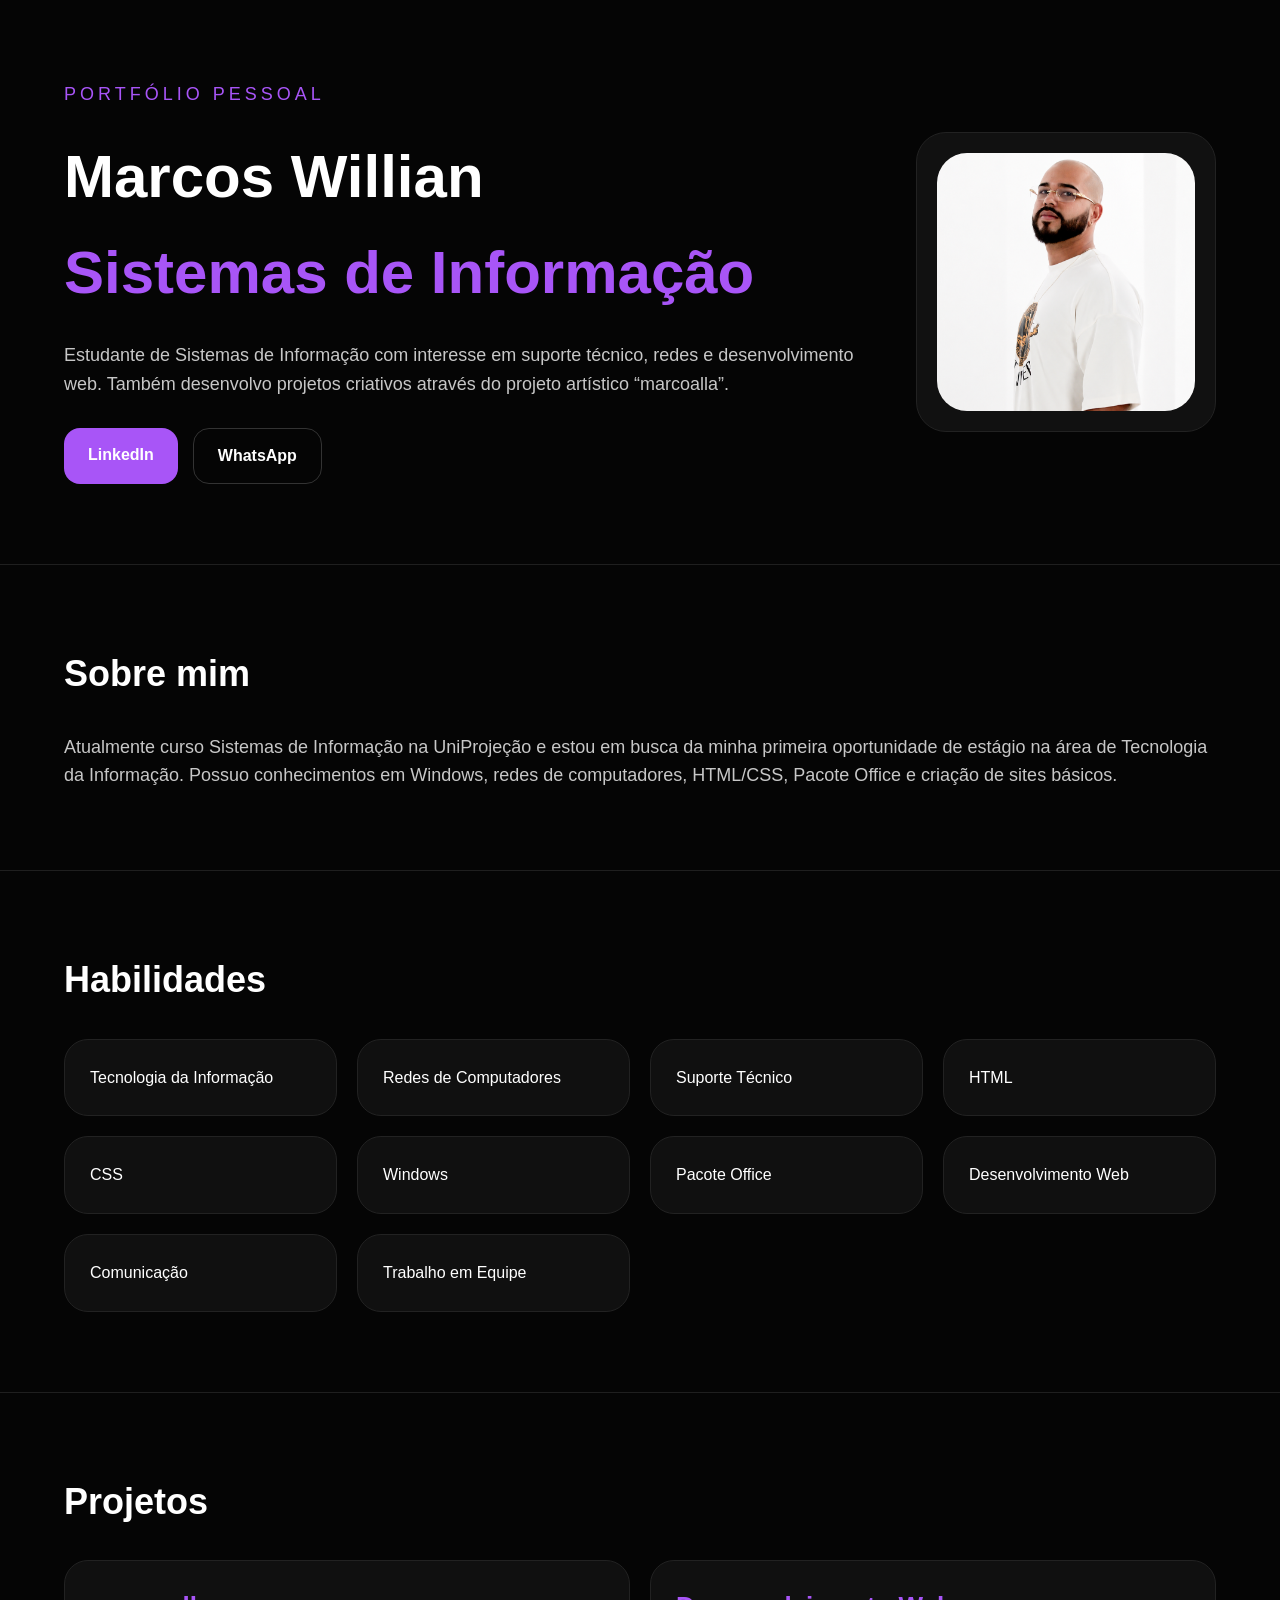
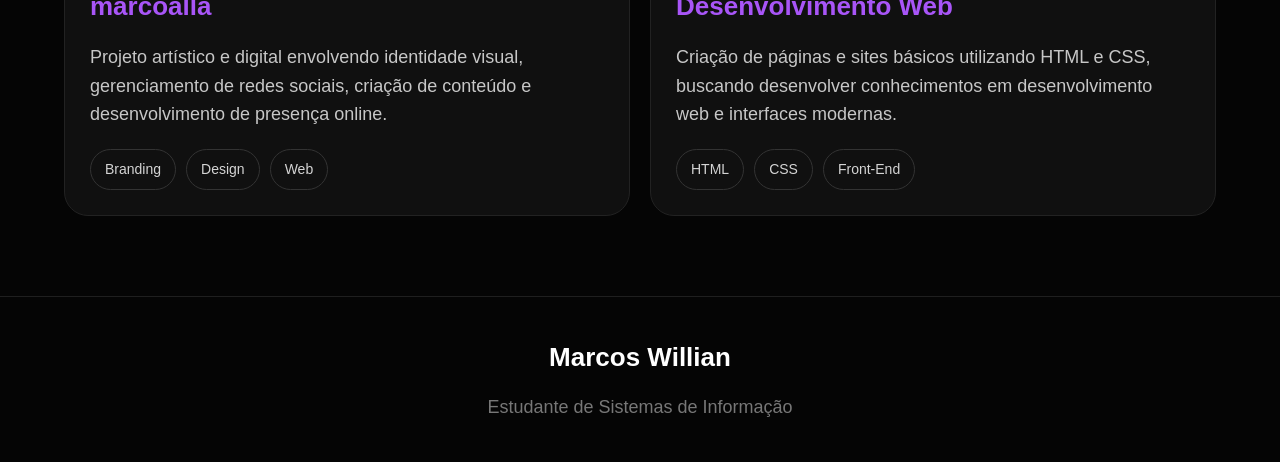
<file: index.html>
<!DOCTYPE html>
<html lang="pt-BR">
<head>
  <meta charset="UTF-8" />
  <meta name="viewport" content="width=device-width, initial-scale=1.0" />
  <title>Portfólio - Marcos Willian</title>

  <link rel="stylesheet" href="style.css">

  <style>
    * {
      margin: 0;
      padding: 0;
      box-sizing: border-box;
      font-family: Arial, Helvetica, sans-serif;
    }

    body {
      background: #050505;
      color: white;
      line-height: 1.6;
    }

    .container {
      width: 90%;
      max-width: 1200px;
      margin: auto;
    }

    section {
      padding: 80px 0;
      border-bottom: 1px solid #1f1f1f;
    }

    h1 {
      font-size: 60px;
      margin-bottom: 20px;
    }

    h2 {
      font-size: 36px;
      margin-bottom: 30px;
    }

    h3 {
      font-size: 26px;
      margin-bottom: 15px;
    }

    p {
      color: #c7c7c7;
      font-size: 18px;
    }

    .purple {
      color: #a855f7;
    }

    .hero {
      display: flex;
      justify-content: space-between;
      align-items: center;
      gap: 60px;
      flex-wrap: wrap;
    }

    .hero-text {
      flex: 1;
      min-width: 300px;
    }

    .hero-photo {
      width: 300px;
      height: 300px;
      border-radius: 30px;
      background: #111;
      border: 1px solid #222;
      display: flex;
      align-items: center;
      justify-content: center;
      color: #666;
      text-align: center;
      padding: 20px;
    }

    .buttons {
      margin-top: 30px;
      display: flex;
      gap: 15px;
      flex-wrap: wrap;
    }

    .btn {
      text-decoration: none;
      padding: 14px 24px;
      border-radius: 16px;
      transition: 0.3s;
      font-weight: bold;
    }

    .btn-primary {
      background: #a855f7;
      color: white;
    }

    .btn-primary:hover {
      background: #9333ea;
    }

    .btn-secondary {
      border: 1px solid #333;
      color: white;
    }

    .btn-secondary:hover {
      border-color: #a855f7;
    }

    .skills-grid,
    .projects-grid {
      display: grid;
      gap: 20px;
    }

    .skills-grid {
      grid-template-columns: repeat(auto-fit, minmax(220px, 1fr));
    }

    .projects-grid {
      grid-template-columns: repeat(auto-fit, minmax(320px, 1fr));
    }

    .card {
      background: #101010;
      border: 1px solid #222;
      border-radius: 24px;
      padding: 25px;
      transition: 0.3s;
    }

    .card:hover {
      transform: translateY(-5px);
      border-color: #a855f7;
    }

    .tags {
      margin-top: 20px;
      display: flex;
      gap: 10px;
      flex-wrap: wrap;
    }

    .tag {
      border: 1px solid #333;
      padding: 8px 14px;
      border-radius: 999px;
      font-size: 14px;
      color: #d4d4d4;
    }

    footer {
      padding: 40px 0;
      text-align: center;
    }

    footer p {
      color: #777;
      margin-top: 10px;
    }

    @media (max-width: 768px) {
      h1 {
        font-size: 42px;
      }

      h2 {
        font-size: 30px;
      }

      .hero {
        flex-direction: column;
      }
    }
  </style>
</head>

<body>

  <section>
    <div class="container hero">

      <div class="hero-text">
        <p class="purple" style="letter-spacing: 4px; text-transform: uppercase; margin-bottom: 20px;">
          Portfólio Pessoal
        </p>

        <h1>
          Marcos Willian <br>
          <span class="purple">Sistemas de Informação</span>
        </h1>

        <p>
          Estudante de Sistemas de Informação com interesse em suporte técnico,
          redes e desenvolvimento web. Também desenvolvo projetos criativos
          através do projeto artístico “marcoalla”.
        </p>

        <div class="buttons">
          <a class="btn btn-primary" target="_blank"
            href="https://www.linkedin.com/in/marcos-willian-5b9869402">
            LinkedIn
          </a>

          <a class="btn btn-secondary" target="_blank"
href="https://wa.me/5561995084951">
  WhatsApp
</a>
          </a>
        </div>
      </div>

      <div class="hero-photo">
  <img src="foto.png" alt="Marcos Willian">
</div>

  </section>

  <section>
    <div class="container">
      <h2>Sobre mim</h2>

      <p>
        Atualmente curso Sistemas de Informação na UniProjeção e estou em busca
        da minha primeira oportunidade de estágio na área de Tecnologia da Informação.
        Possuo conhecimentos em Windows, redes de computadores, HTML/CSS,
        Pacote Office e criação de sites básicos.
      </p>
    </div>
  </section>

  <section>
    <div class="container">
      <h2>Habilidades</h2>

      <div class="skills-grid">
        <div class="card">Tecnologia da Informação</div>
        <div class="card">Redes de Computadores</div>
        <div class="card">Suporte Técnico</div>
        <div class="card">HTML</div>
        <div class="card">CSS</div>
        <div class="card">Windows</div>
        <div class="card">Pacote Office</div>
        <div class="card">Desenvolvimento Web</div>
        <div class="card">Comunicação</div>
        <div class="card">Trabalho em Equipe</div>
      </div>
    </div>
  </section>

  <section>
    <div class="container">
      <h2>Projetos</h2>

      <div class="projects-grid">

        <div class="card">
          <h3 class="purple">marcoalla</h3>

          <p>
            Projeto artístico e digital envolvendo identidade visual,
            gerenciamento de redes sociais, criação de conteúdo e
            desenvolvimento de presença online.
          </p>

          <div class="tags">
            <div class="tag">Branding</div>
            <div class="tag">Design</div>
            <div class="tag">Web</div>
          </div>
        </div>

        <div class="card">
          <h3 class="purple">Desenvolvimento Web</h3>

          <p>
            Criação de páginas e sites básicos utilizando HTML e CSS,
            buscando desenvolver conhecimentos em desenvolvimento web
            e interfaces modernas.
          </p>

          <div class="tags">
            <div class="tag">HTML</div>
            <div class="tag">CSS</div>
            <div class="tag">Front-End</div>
          </div>
        </div>

      </div>
    </div>
  </section>

  <footer>
    <div class="container">
      <h3>Marcos Willian</h3>

      <p>
        Estudante de Sistemas de Informação
      </p>
    </div>
  </footer>

</body>
</html>
</file>
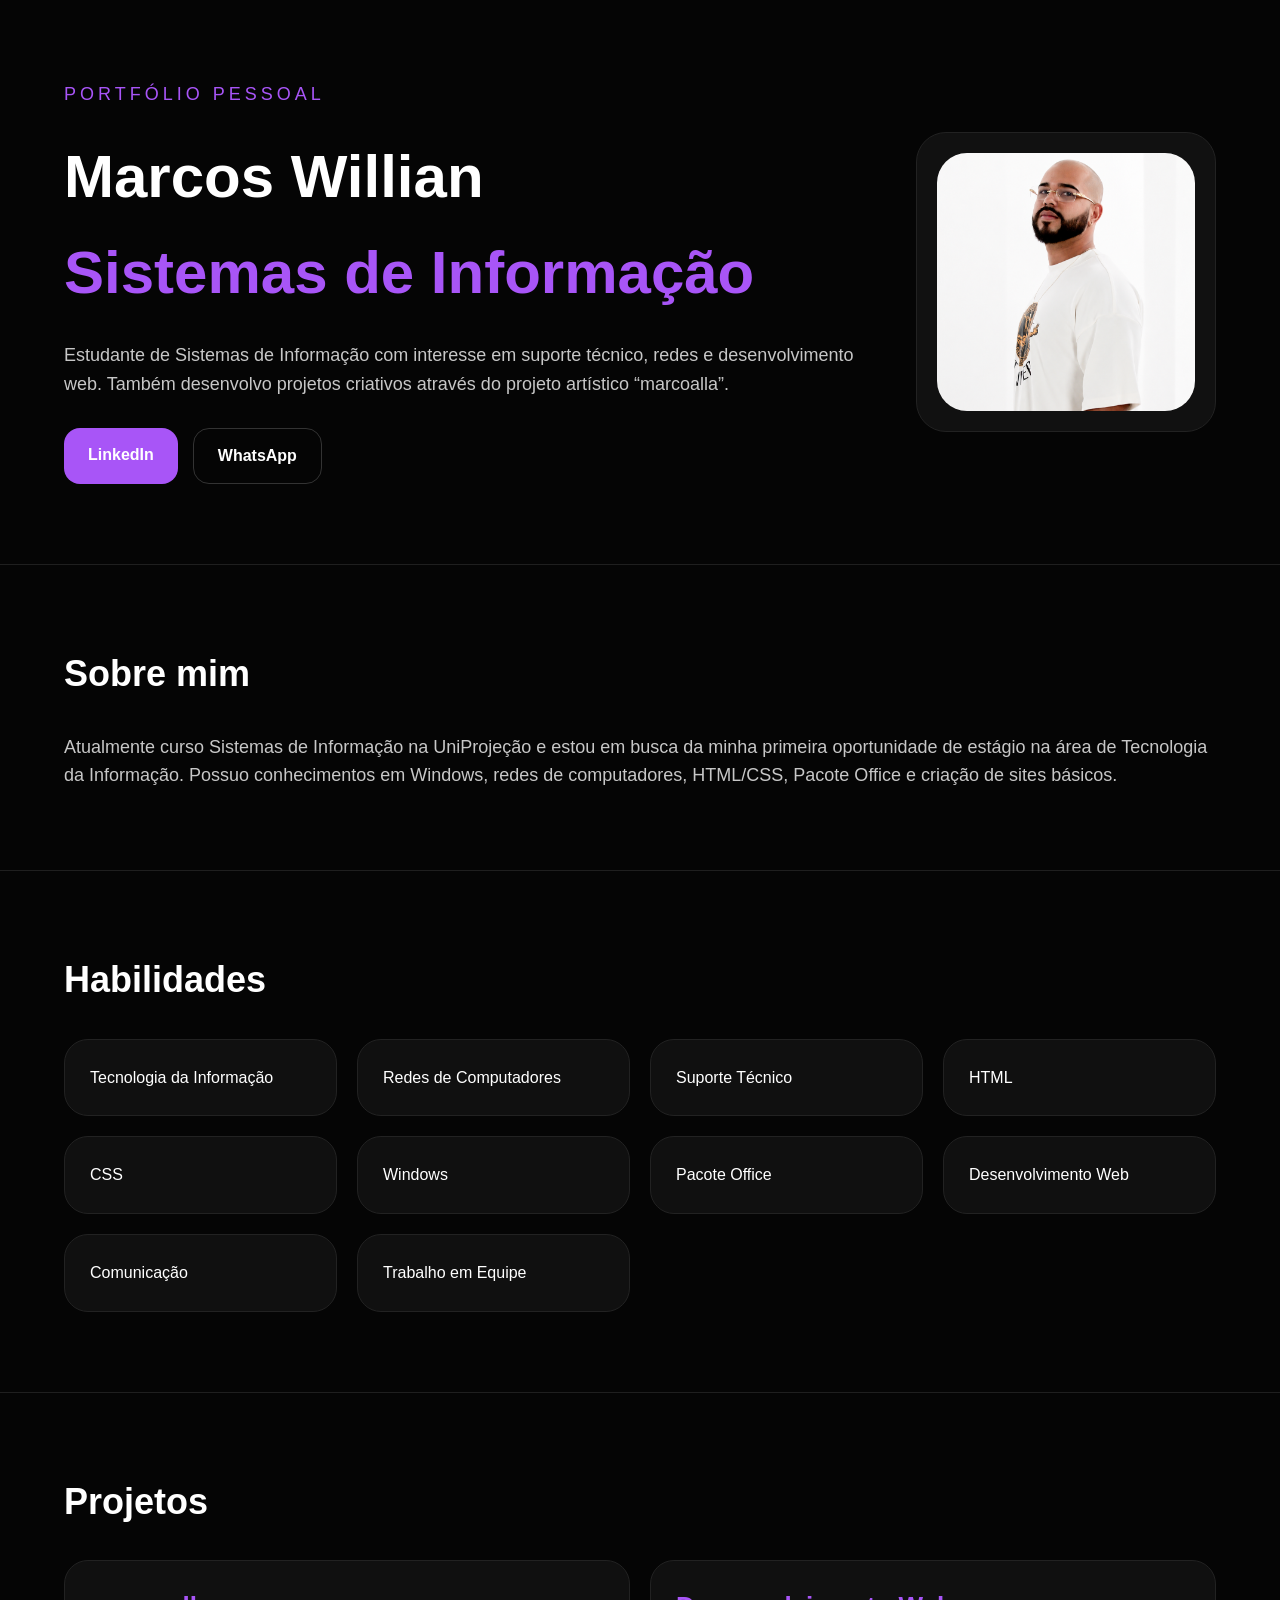
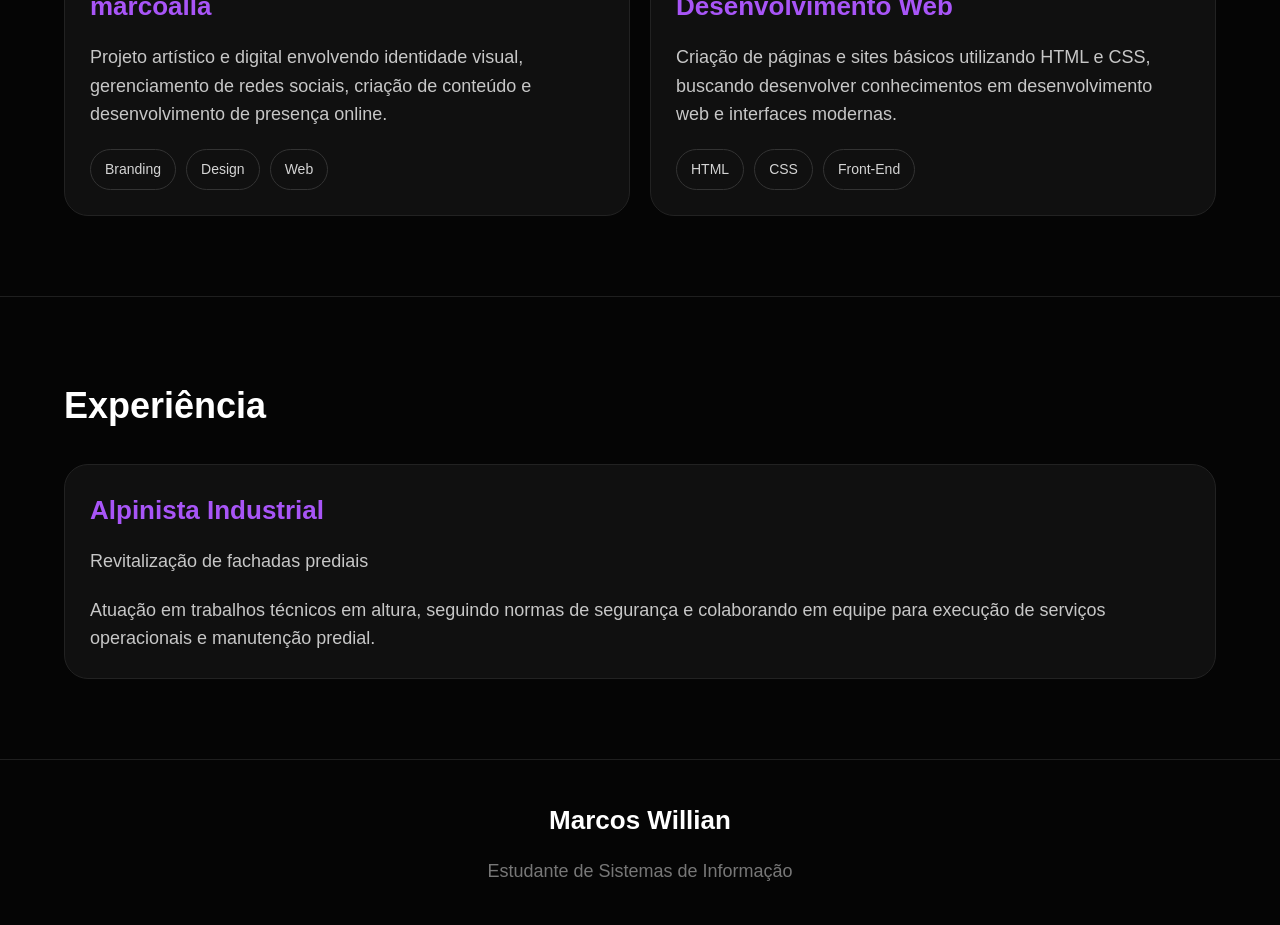
<file: Index.html>
<!DOCTYPE html>
<html lang="pt-BR">
<head>
  <meta charset="UTF-8" />
  <meta name="viewport" content="width=device-width, initial-scale=1.0" />
  <title>Portfólio - Marcos Willian</title>

  <link rel="stylesheet" href="style.css">

  <style>
    * {
      margin: 0;
      padding: 0;
      box-sizing: border-box;
      font-family: Arial, Helvetica, sans-serif;
    }

    body {
      background: #050505;
      color: white;
      line-height: 1.6;
    }

    .container {
      width: 90%;
      max-width: 1200px;
      margin: auto;
    }

    section {
      padding: 80px 0;
      border-bottom: 1px solid #1f1f1f;
    }

    h1 {
      font-size: 60px;
      margin-bottom: 20px;
    }

    h2 {
      font-size: 36px;
      margin-bottom: 30px;
    }

    h3 {
      font-size: 26px;
      margin-bottom: 15px;
    }

    p {
      color: #c7c7c7;
      font-size: 18px;
    }

    .purple {
      color: #a855f7;
    }

    .hero {
      display: flex;
      justify-content: space-between;
      align-items: center;
      gap: 60px;
      flex-wrap: wrap;
    }

    .hero-text {
      flex: 1;
      min-width: 300px;
    }

    .hero-photo {
      width: 300px;
      height: 300px;
      border-radius: 30px;
      background: #111;
      border: 1px solid #222;
      display: flex;
      align-items: center;
      justify-content: center;
      color: #666;
      text-align: center;
      padding: 20px;
    }

    .buttons {
      margin-top: 30px;
      display: flex;
      gap: 15px;
      flex-wrap: wrap;
    }

    .btn {
      text-decoration: none;
      padding: 14px 24px;
      border-radius: 16px;
      transition: 0.3s;
      font-weight: bold;
    }

    .btn-primary {
      background: #a855f7;
      color: white;
    }

    .btn-primary:hover {
      background: #9333ea;
    }

    .btn-secondary {
      border: 1px solid #333;
      color: white;
    }

    .btn-secondary:hover {
      border-color: #a855f7;
    }

    .skills-grid,
    .projects-grid {
      display: grid;
      gap: 20px;
    }

    .skills-grid {
      grid-template-columns: repeat(auto-fit, minmax(220px, 1fr));
    }

    .projects-grid {
      grid-template-columns: repeat(auto-fit, minmax(320px, 1fr));
    }

    .card {
      background: #101010;
      border: 1px solid #222;
      border-radius: 24px;
      padding: 25px;
      transition: 0.3s;
    }

    .card:hover {
      transform: translateY(-5px);
      border-color: #a855f7;
    }

    .tags {
      margin-top: 20px;
      display: flex;
      gap: 10px;
      flex-wrap: wrap;
    }

    .tag {
      border: 1px solid #333;
      padding: 8px 14px;
      border-radius: 999px;
      font-size: 14px;
      color: #d4d4d4;
    }

    footer {
      padding: 40px 0;
      text-align: center;
    }

    footer p {
      color: #777;
      margin-top: 10px;
    }

    @media (max-width: 768px) {
      h1 {
        font-size: 42px;
      }

      h2 {
        font-size: 30px;
      }

      .hero {
        flex-direction: column;
      }
    }
  </style>
</head>

<body>

  <section>
    <div class="container hero">

      <div class="hero-text">
        <p class="purple" style="letter-spacing: 4px; text-transform: uppercase; margin-bottom: 20px;">
          Portfólio Pessoal
        </p>

        <h1>
          Marcos Willian <br>
          <span class="purple">Sistemas de Informação</span>
        </h1>

        <p>
          Estudante de Sistemas de Informação com interesse em suporte técnico,
          redes e desenvolvimento web. Também desenvolvo projetos criativos
          através do projeto artístico “marcoalla”.
        </p>

        <div class="buttons">
          <a class="btn btn-primary" target="_blank"
            href="https://www.linkedin.com/in/marcos-willian-5b9869402">
            LinkedIn
          </a>

          <a class="btn btn-secondary" target="_blank"
href="https://wa.me/5561995084951">
  WhatsApp
</a>
          </a>
        </div>
      </div>

      <div class="hero-photo">
  <img src="foto.png" alt="Marcos Willian">
</div>

  </section>

  <section>
    <div class="container">
      <h2>Sobre mim</h2>

      <p>
        Atualmente curso Sistemas de Informação na UniProjeção e estou em busca
        da minha primeira oportunidade de estágio na área de Tecnologia da Informação.
        Possuo conhecimentos em Windows, redes de computadores, HTML/CSS,
        Pacote Office e criação de sites básicos.
      </p>
    </div>
  </section>

  <section>
    <div class="container">
      <h2>Habilidades</h2>

      <div class="skills-grid">
        <div class="card">Tecnologia da Informação</div>
        <div class="card">Redes de Computadores</div>
        <div class="card">Suporte Técnico</div>
        <div class="card">HTML</div>
        <div class="card">CSS</div>
        <div class="card">Windows</div>
        <div class="card">Pacote Office</div>
        <div class="card">Desenvolvimento Web</div>
        <div class="card">Comunicação</div>
        <div class="card">Trabalho em Equipe</div>
      </div>
    </div>
  </section>

  <section>
    <div class="container">
      <h2>Projetos</h2>

      <div class="projects-grid">

        <div class="card">
          <h3 class="purple">marcoalla</h3>

          <p>
            Projeto artístico e digital envolvendo identidade visual,
            gerenciamento de redes sociais, criação de conteúdo e
            desenvolvimento de presença online.
          </p>

          <div class="tags">
            <div class="tag">Branding</div>
            <div class="tag">Design</div>
            <div class="tag">Web</div>
          </div>
        </div>

        <div class="card">
          <h3 class="purple">Desenvolvimento Web</h3>

          <p>
            Criação de páginas e sites básicos utilizando HTML e CSS,
            buscando desenvolver conhecimentos em desenvolvimento web
            e interfaces modernas.
          </p>

          <div class="tags">
            <div class="tag">HTML</div>
            <div class="tag">CSS</div>
            <div class="tag">Front-End</div>
          </div>
        </div>

      </div>
    </div>
  </section>

  <section>
    <div class="container">
      <h2>Experiência</h2>

      <div class="card">
        <h3 class="purple">Alpinista Industrial</h3>

        <p style="margin-bottom: 20px;">
          Revitalização de fachadas prediais
        </p>

        <p>
          Atuação em trabalhos técnicos em altura, seguindo normas de
          segurança e colaborando em equipe para execução de serviços
          operacionais e manutenção predial.
        </p>
      </div>
    </div>
  </section>

  <footer>
    <div class="container">
      <h3>Marcos Willian</h3>

      <p>
        Estudante de Sistemas de Informação
      </p>
    </div>
  </footer>

</body>
</html>
</file>
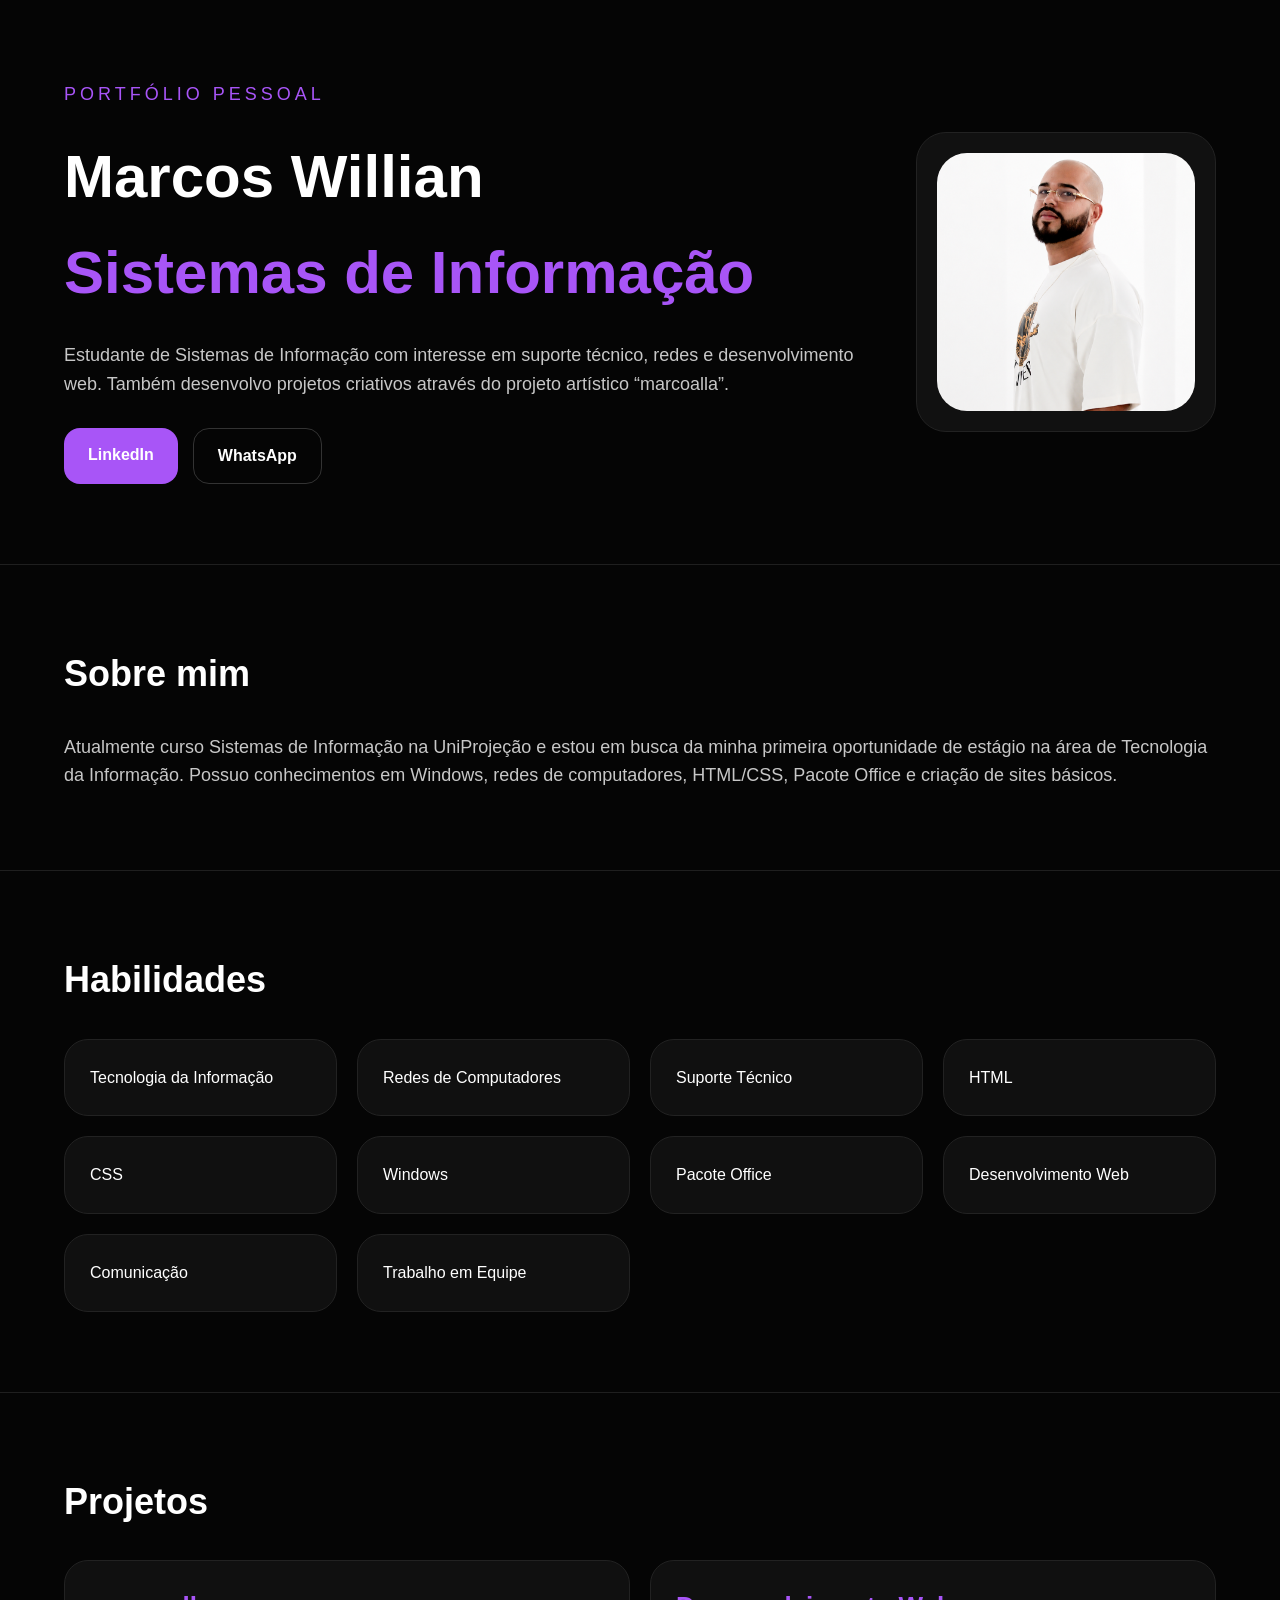
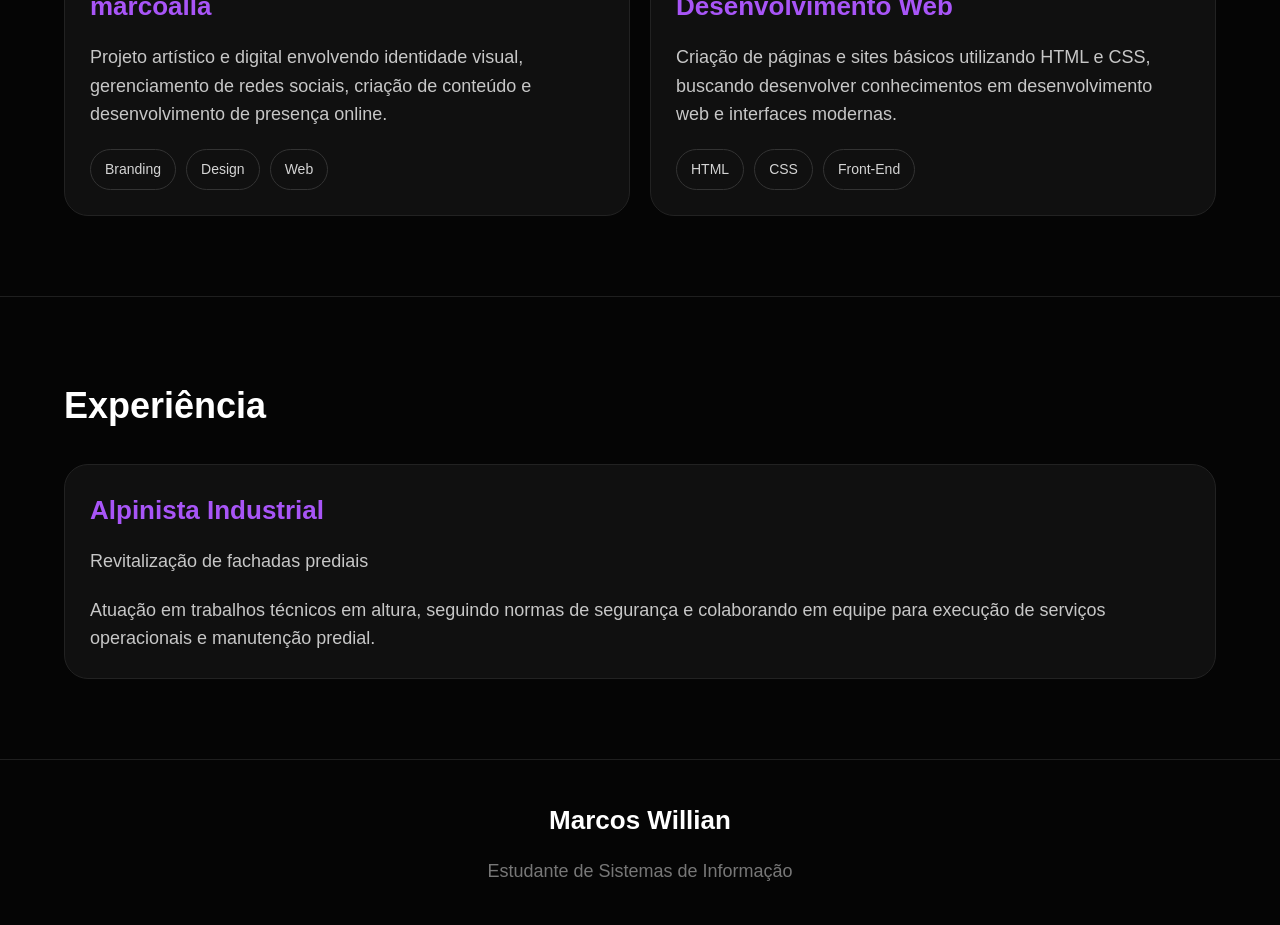
<file: Portfolio.html>
<!DOCTYPE html>
<html lang="pt-BR">
<head>
  <meta charset="UTF-8" />
  <meta name="viewport" content="width=device-width, initial-scale=1.0" />
  <title>Portfólio - Marcos Willian</title>

  <link rel="stylesheet" href="style.css">

  <style>
    * {
      margin: 0;
      padding: 0;
      box-sizing: border-box;
      font-family: Arial, Helvetica, sans-serif;
    }

    body {
      background: #050505;
      color: white;
      line-height: 1.6;
    }

    .container {
      width: 90%;
      max-width: 1200px;
      margin: auto;
    }

    section {
      padding: 80px 0;
      border-bottom: 1px solid #1f1f1f;
    }

    h1 {
      font-size: 60px;
      margin-bottom: 20px;
    }

    h2 {
      font-size: 36px;
      margin-bottom: 30px;
    }

    h3 {
      font-size: 26px;
      margin-bottom: 15px;
    }

    p {
      color: #c7c7c7;
      font-size: 18px;
    }

    .purple {
      color: #a855f7;
    }

    .hero {
      display: flex;
      justify-content: space-between;
      align-items: center;
      gap: 60px;
      flex-wrap: wrap;
    }

    .hero-text {
      flex: 1;
      min-width: 300px;
    }

    .hero-photo {
      width: 300px;
      height: 300px;
      border-radius: 30px;
      background: #111;
      border: 1px solid #222;
      display: flex;
      align-items: center;
      justify-content: center;
      color: #666;
      text-align: center;
      padding: 20px;
    }

    .buttons {
      margin-top: 30px;
      display: flex;
      gap: 15px;
      flex-wrap: wrap;
    }

    .btn {
      text-decoration: none;
      padding: 14px 24px;
      border-radius: 16px;
      transition: 0.3s;
      font-weight: bold;
    }

    .btn-primary {
      background: #a855f7;
      color: white;
    }

    .btn-primary:hover {
      background: #9333ea;
    }

    .btn-secondary {
      border: 1px solid #333;
      color: white;
    }

    .btn-secondary:hover {
      border-color: #a855f7;
    }

    .skills-grid,
    .projects-grid {
      display: grid;
      gap: 20px;
    }

    .skills-grid {
      grid-template-columns: repeat(auto-fit, minmax(220px, 1fr));
    }

    .projects-grid {
      grid-template-columns: repeat(auto-fit, minmax(320px, 1fr));
    }

    .card {
      background: #101010;
      border: 1px solid #222;
      border-radius: 24px;
      padding: 25px;
      transition: 0.3s;
    }

    .card:hover {
      transform: translateY(-5px);
      border-color: #a855f7;
    }

    .tags {
      margin-top: 20px;
      display: flex;
      gap: 10px;
      flex-wrap: wrap;
    }

    .tag {
      border: 1px solid #333;
      padding: 8px 14px;
      border-radius: 999px;
      font-size: 14px;
      color: #d4d4d4;
    }

    footer {
      padding: 40px 0;
      text-align: center;
    }

    footer p {
      color: #777;
      margin-top: 10px;
    }

    @media (max-width: 768px) {
      h1 {
        font-size: 42px;
      }

      h2 {
        font-size: 30px;
      }

      .hero {
        flex-direction: column;
      }
    }
  </style>
</head>

<body>

  <section>
    <div class="container hero">

      <div class="hero-text">
        <p class="purple" style="letter-spacing: 4px; text-transform: uppercase; margin-bottom: 20px;">
          Portfólio Pessoal
        </p>

        <h1>
          Marcos Willian <br>
          <span class="purple">Sistemas de Informação</span>
        </h1>

        <p>
          Estudante de Sistemas de Informação com interesse em suporte técnico,
          redes e desenvolvimento web. Também desenvolvo projetos criativos
          através do projeto artístico “marcoalla”.
        </p>

        <div class="buttons">
          <a class="btn btn-primary" target="_blank"
            href="https://www.linkedin.com/in/marcos-willian-5b9869402">
            LinkedIn
          </a>

          <a class="btn btn-secondary" target="_blank"
href="https://wa.me/5561995084951">
  WhatsApp
</a>
          </a>
        </div>
      </div>

      <div class="hero-photo">
  <img src="foto.png" alt="Marcos Willian">
</div>

  </section>

  <section>
    <div class="container">
      <h2>Sobre mim</h2>

      <p>
        Atualmente curso Sistemas de Informação na UniProjeção e estou em busca
        da minha primeira oportunidade de estágio na área de Tecnologia da Informação.
        Possuo conhecimentos em Windows, redes de computadores, HTML/CSS,
        Pacote Office e criação de sites básicos.
      </p>
    </div>
  </section>

  <section>
    <div class="container">
      <h2>Habilidades</h2>

      <div class="skills-grid">
        <div class="card">Tecnologia da Informação</div>
        <div class="card">Redes de Computadores</div>
        <div class="card">Suporte Técnico</div>
        <div class="card">HTML</div>
        <div class="card">CSS</div>
        <div class="card">Windows</div>
        <div class="card">Pacote Office</div>
        <div class="card">Desenvolvimento Web</div>
        <div class="card">Comunicação</div>
        <div class="card">Trabalho em Equipe</div>
      </div>
    </div>
  </section>

  <section>
    <div class="container">
      <h2>Projetos</h2>

      <div class="projects-grid">

        <div class="card">
          <h3 class="purple">marcoalla</h3>

          <p>
            Projeto artístico e digital envolvendo identidade visual,
            gerenciamento de redes sociais, criação de conteúdo e
            desenvolvimento de presença online.
          </p>

          <div class="tags">
            <div class="tag">Branding</div>
            <div class="tag">Design</div>
            <div class="tag">Web</div>
          </div>
        </div>

        <div class="card">
          <h3 class="purple">Desenvolvimento Web</h3>

          <p>
            Criação de páginas e sites básicos utilizando HTML e CSS,
            buscando desenvolver conhecimentos em desenvolvimento web
            e interfaces modernas.
          </p>

          <div class="tags">
            <div class="tag">HTML</div>
            <div class="tag">CSS</div>
            <div class="tag">Front-End</div>
          </div>
        </div>

      </div>
    </div>
  </section>

  <section>
    <div class="container">
      <h2>Experiência</h2>

      <div class="card">
        <h3 class="purple">Alpinista Industrial</h3>

        <p style="margin-bottom: 20px;">
          Revitalização de fachadas prediais
        </p>

        <p>
          Atuação em trabalhos técnicos em altura, seguindo normas de
          segurança e colaborando em equipe para execução de serviços
          operacionais e manutenção predial.
        </p>
      </div>
    </div>
  </section>

  <footer>
    <div class="container">
      <h3>Marcos Willian</h3>

      <p>
        Estudante de Sistemas de Informação
      </p>
    </div>
  </footer>

</body>
</html>
</file>
<file: style.css>
.hero-photo img {
  width: 100%;
  height: 100%;
  object-fit: cover;
  border-radius: 30px;
}
</file>
